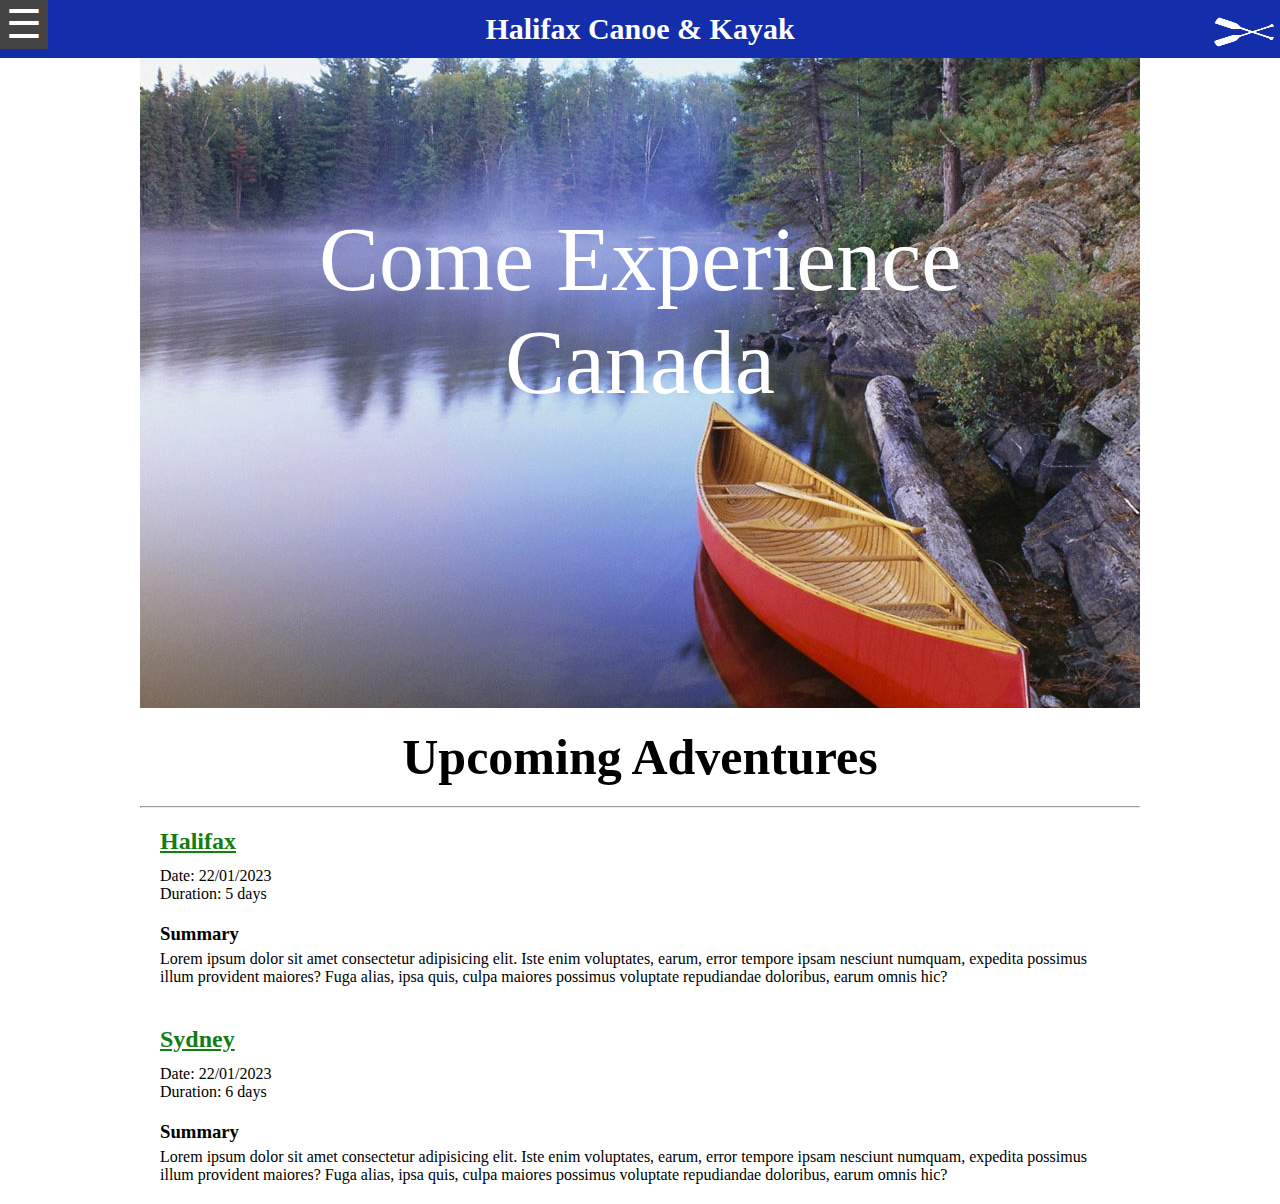
<file: index.html>
<!DOCTYPE html>
<html lang="en">
<head>
    <meta charset="UTF-8">
    <meta name="viewport" content="width=device-width, initial-scale=1.0">
    <link rel="stylesheet" href="index.css">
    <title>Halifax Canoe & Kayak</title>
    
    
<body>
  <div class="navbar">
  <div id="mySidepanel" class="sidepanel">
    <a href="javascript:void(0)" class="closebtn" onclick="closeNav()">&times;</a>
    <a href="index.html">Home</a>
    <a href="book.html">Book Trip</a>
    <a href="#">Admin Login</a>
  </div>

  <button class="openbtn" onclick="openNav()">&#9776;</button>
  
  <h1 class="logo-heading">Halifax Canoe & Kayak</h1>

  <img class="logo" src="Images/paddle-white.png"> 

</div>
  
   
  <main class="container">

      <div class="banner">Come Experience<br>Canada</div>
   

       
      <h1>Upcoming Adventures</h1><hr>
        
        <div class="activities">
            <h2>Halifax</h2>
            <p>Date: 22/01/2023</p>
            <p>Duration: 5 days</p>
            <h3>Summary</h3>
            <p>Lorem ipsum dolor sit amet consectetur adipisicing elit. Iste enim voluptates, earum, error tempore ipsam nesciunt numquam, expedita possimus illum provident maiores? Fuga alias, ipsa quis, culpa maiores possimus voluptate repudiandae doloribus, earum omnis hic?</p>
        </div>
        <div class="activities">
            <h2>Sydney</h2>
            <p>Date: 22/01/2023</p>
            <p>Duration: 6 days</p>
            <h3>Summary</h3>
            <p>Lorem ipsum dolor sit amet consectetur adipisicing elit. Iste enim voluptates, earum, error tempore ipsam nesciunt numquam, expedita possimus illum provident maiores? Fuga alias, ipsa quis, culpa maiores possimus voluptate repudiandae doloribus, earum omnis hic?</p>
        </div>
       
  </main>

    <script src="index.js"></script>
</body>
</html>
</file>
<file: index.css>
/* Properties for all */
* {
    margin: auto; 
    font-family: Verdana;
}

/* Navigation Bar */
.navbar {
    background-color: rgb(20, 45, 171);
    color: white;
    position: relative;
    overflow: hidden;
}


/* Side Panel */
.sidepanel {
    height: 100%;
    width: 0;
    position: fixed; 
    z-index: 1; 
    top: 0;
    left: 0;
    background-color: rgb(20, 45, 171); 
    overflow-x: hidden; 
    padding-top: 60px; 
    transition: 0.5s;
    display: inline;
    float: left;
}
    
.sidepanel a {
    padding: 8px 8px 8px 32px;
    text-decoration: none;
    font-size: 25px;
    color: #818181;
    display: block;
    transition: 0.3s;
}
  
.sidepanel a:hover {
    color: #f1f1f1;
}
  
.sidepanel .closebtn {
    position: absolute;
    top: 0;
    right: 25px;
    font-size: 36px;
    margin-left: 50px;
}
   
.openbtn {
    font-size: 40px;
    cursor: pointer;
    background-color: rgb(20, 45, 171);
    color: white;
    border: none;
    display: inline;
}
  
.openbtn:hover {
    background-color: #444;
}

/* Navigation content */
.logo-heading {
    float: none;
    position: absolute;
    top: 50%;
    left: 50%;
    transform: translate(-50%, -50%);
    display: inline;
    font-size: 30px;
    text-align:center;
}

.logo {
    display: inline;
    width: 75px;
    padding-top: 8px;
    height: 50px;
    float: right;
}

/* Main content */
.container {
    max-width: 1000px;
}

.banner {
    background: url(Images/canoe.jpg) center;
    width: 100%;
    height: 500px;
    color: white;
    font-size: 90px;
    text-align: center;
    padding-top: 150px;
}

.container h1 {
    padding-top: 20px;
    padding-bottom: 20px;
    text-align: center;
    font-size: 50px;
}

.activities {
    padding: 20px 20px;
    margin: auto;
}

.activities h2 {
    color: rgb(18, 126, 18);
    text-decoration: underline;
    padding-bottom: 12px;
}

.activities h3 {
    padding-top: 20px;
    padding-bottom: 5px;
}
  


@media only screen and (max-width: 834px) {
    .logo-heading{
        font-size: 17px;
    }

    .banner {
        font-size: 70px;
    }
}
</file>
